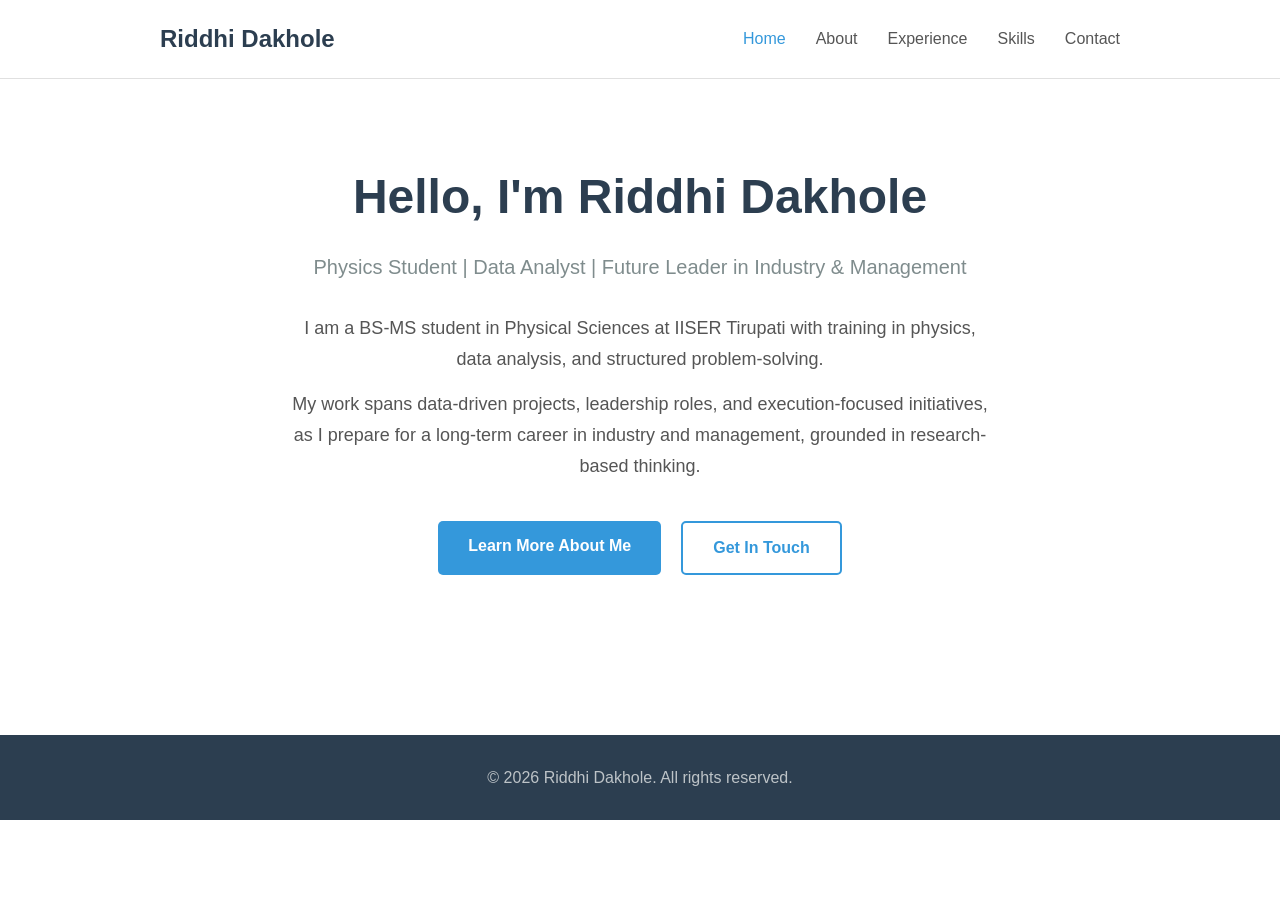
<file: index.html>
<!DOCTYPE html>
<html lang="en">
<head>
    <meta charset="UTF-8">
    <meta name="viewport" content="width=device-width, initial-scale=1.0">
    <title>Riddhi Dakhole - Home</title>
    <link rel="stylesheet" href="style.css">
</head>
<body>
    <nav>
        <div class="container">
            <h1 class="logo">Riddhi Dakhole</h1>
            <ul class="nav-links">
                <li><a href="index.html" class="active">Home</a></li>
                <li><a href="about.html">About</a></li>
                <li><a href="experience.html">Experience</a></li>
                <li><a href="skills.html">Skills</a></li>
                <li><a href="contact.html">Contact</a></li>
            </ul>
        </div>
    </nav>

    <main>
        <section class="hero">
            <div class="container">
                <h1 class="hero-title">Hello, I'm Riddhi Dakhole</h1>
                <p class="hero-subtitle">Physics Student | Data Analyst | Future Leader in Industry & Management</p>
                <div class="hero-description">
                    <p>I am a BS-MS student in Physical Sciences at IISER Tirupati with training in physics, data analysis, and structured problem-solving.</p>
                    <p>My work spans data-driven projects, leadership roles, and execution-focused initiatives, as I prepare for a long-term career in industry and management, grounded in research-based thinking.</p>
                </div>
                <div class="cta-buttons">
                    <a href="about.html" class="btn btn-primary">Learn More About Me</a>
                    <a href="contact.html" class="btn btn-secondary">Get In Touch</a>
                </div>
            </div>
        </section>
    </main>

    <footer>
        <div class="container">
            <p>&copy; 2026 Riddhi Dakhole. All rights reserved.</p>
        </div>
    </footer>
</body>
</html>
</file>
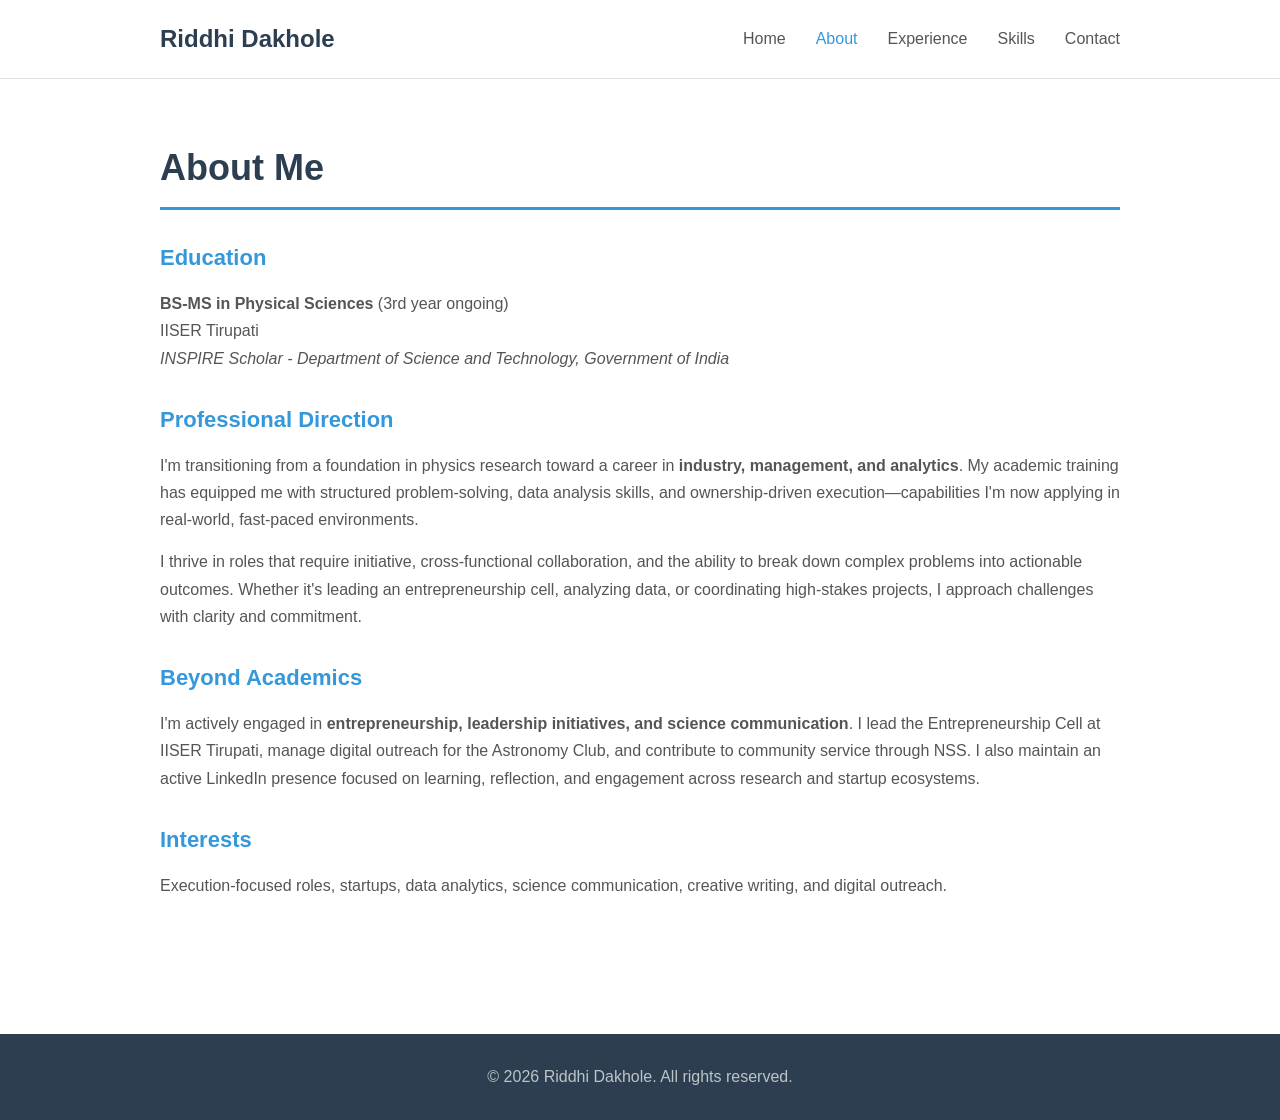
<file: about.html>
<!DOCTYPE html>
<html lang="en">
<head>
    <meta charset="UTF-8">
    <meta name="viewport" content="width=device-width, initial-scale=1.0">
    <title>About - Riddhi Dakhole</title>
    <link rel="stylesheet" href="style.css">
</head>
<body>
    <nav>
        <div class="container">
            <h1 class="logo">Riddhi Dakhole</h1>
            <ul class="nav-links">
                <li><a href="index.html">Home</a></li>
                <li><a href="about.html" class="active">About</a></li>
                <li><a href="experience.html">Experience</a></li>
                <li><a href="skills.html">Skills</a></li>
                <li><a href="contact.html">Contact</a></li>
            </ul>
        </div>
    </nav>

    <main>
        <section class="content-section">
            <div class="container">
                <h1>About Me</h1>
                
                <div class="about-content">
                    <h2>Education</h2>
                    <p><strong>BS-MS in Physical Sciences</strong> (3rd year ongoing)<br>
                    IISER Tirupati<br>
                    <em>INSPIRE Scholar - Department of Science and Technology, Government of India</em></p>

                    <h2>Professional Direction</h2>
                    <p>I'm transitioning from a foundation in physics research toward a career in <strong>industry, management, and analytics</strong>. My academic training has equipped me with structured problem-solving, data analysis skills, and ownership-driven execution—capabilities I'm now applying in real-world, fast-paced environments.</p>
                    
                    <p>I thrive in roles that require initiative, cross-functional collaboration, and the ability to break down complex problems into actionable outcomes. Whether it's leading an entrepreneurship cell, analyzing data, or coordinating high-stakes projects, I approach challenges with clarity and commitment.</p>

                    <h2>Beyond Academics</h2>
                    <p>I'm actively engaged in <strong>entrepreneurship, leadership initiatives, and science communication</strong>. I lead the Entrepreneurship Cell at IISER Tirupati, manage digital outreach for the Astronomy Club, and contribute to community service through NSS. I also maintain an active LinkedIn presence focused on learning, reflection, and engagement across research and startup ecosystems.</p>

                    <h2>Interests</h2>
                    <p>Execution-focused roles, startups, data analytics, science communication, creative writing, and digital outreach.</p>
                </div>
            </div>
        </section>
    </main>

    <footer>
        <div class="container">
            <p>&copy; 2026 Riddhi Dakhole. All rights reserved.</p>
        </div>
    </footer>
</body>
</html>
</file>
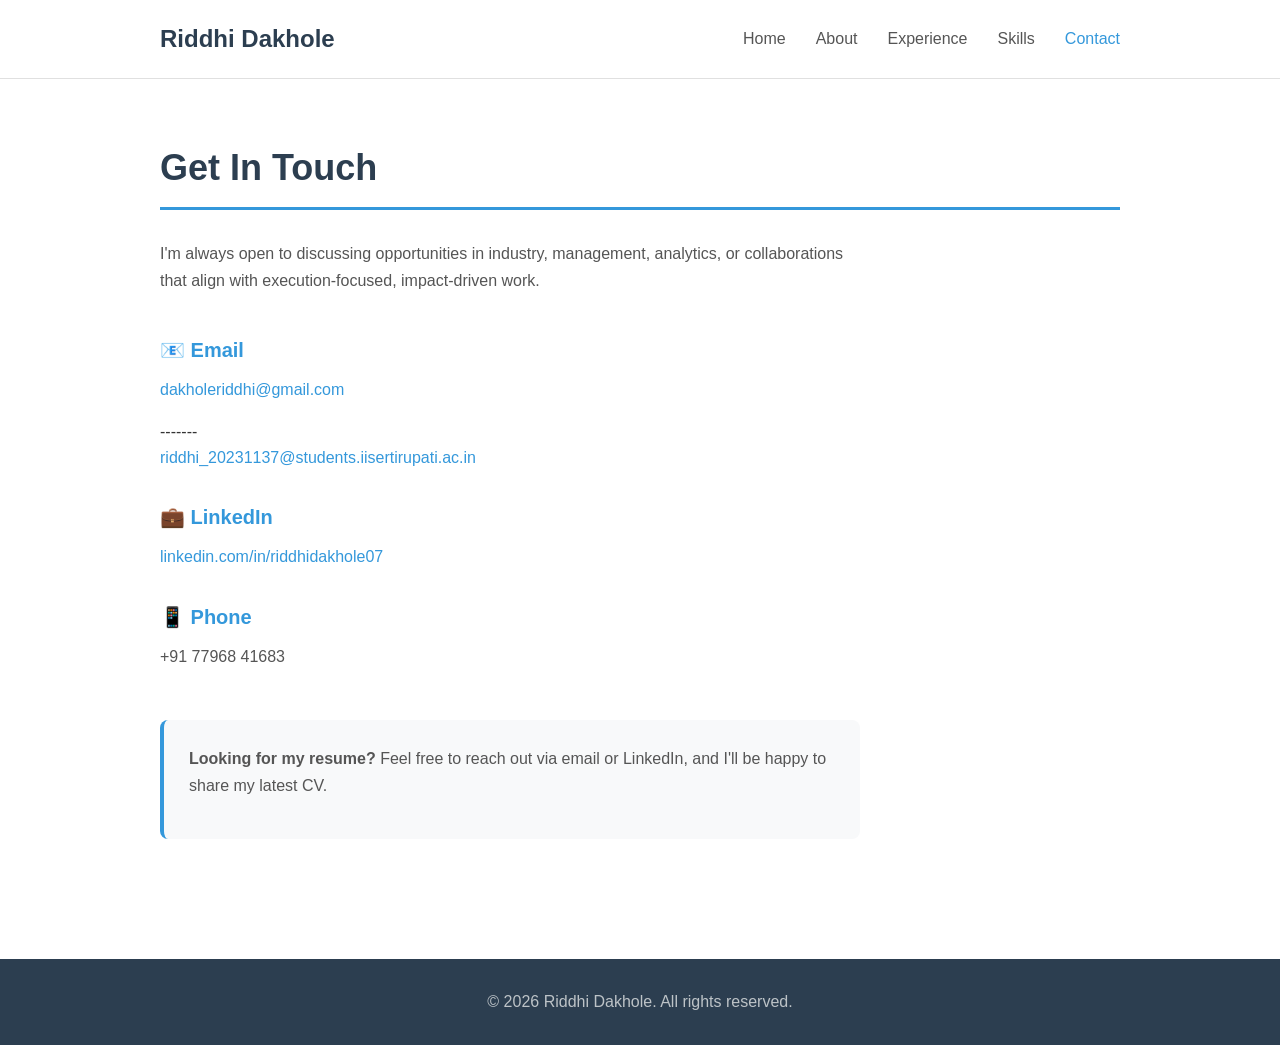
<file: contact.html>
<!DOCTYPE html>
<html lang="en">
<head>
    <meta charset="UTF-8">
    <meta name="viewport" content="width=device-width, initial-scale=1.0">
    <title>Contact - Riddhi Dakhole</title>
    <link rel="stylesheet" href="style.css">
</head>
<body>
    <nav>
        <div class="container">
            <h1 class="logo">Riddhi Dakhole</h1>
            <ul class="nav-links">
                <li><a href="index.html">Home</a></li>
                <li><a href="about.html">About</a></li>
                <li><a href="experience.html">Experience</a></li>
                <li><a href="skills.html">Skills</a></li>
                <li><a href="contact.html" class="active">Contact</a></li>
            </ul>
        </div>
    </nav>

    <main>
        <section class="content-section">
            <div class="container">
                <h1>Get In Touch</h1>
                
                <div class="contact-content">
                    <p>I'm always open to discussing opportunities in industry, management, analytics, or collaborations that align with execution-focused, impact-driven work.</p>

                    <div class="contact-info">
                        <div class="contact-item">
                            <h2>📧 Email</h2>
                            <p><a href="mailto:dakholeriddhi@gmail.com " >dakholeriddhi@gmail.com </a></p>
                            -------
                            <p><a href="riddhi_20231137@students.iisertirupati.ac.in">riddhi_20231137@students.iisertirupati.ac.in</a></p>
                        </div>

                        <div class="contact-item">
                            <h2>💼 LinkedIn</h2>
                            <p><a href="https://www.linkedin.com/in/riddhidakhole07/" target="_blank">linkedin.com/in/riddhidakhole07</a></p>
                        </div>

                        <div class="contact-item">
                            <h2>📱 Phone</h2>
                            <p>+91 77968 41683</p>
                        </div>
                    </div>

                    <div class="cta-section">
                        <p><strong>Looking for my resume?</strong> Feel free to reach out via email or LinkedIn, and I'll be happy to share my latest CV.</p>
                    </div>
                </div>
            </div>
        </section>
    </main>

    <footer>
        <div class="container">
            <p>&copy; 2026 Riddhi Dakhole. All rights reserved.</p>
        </div>
    </footer>
</body>
</html>
</file>
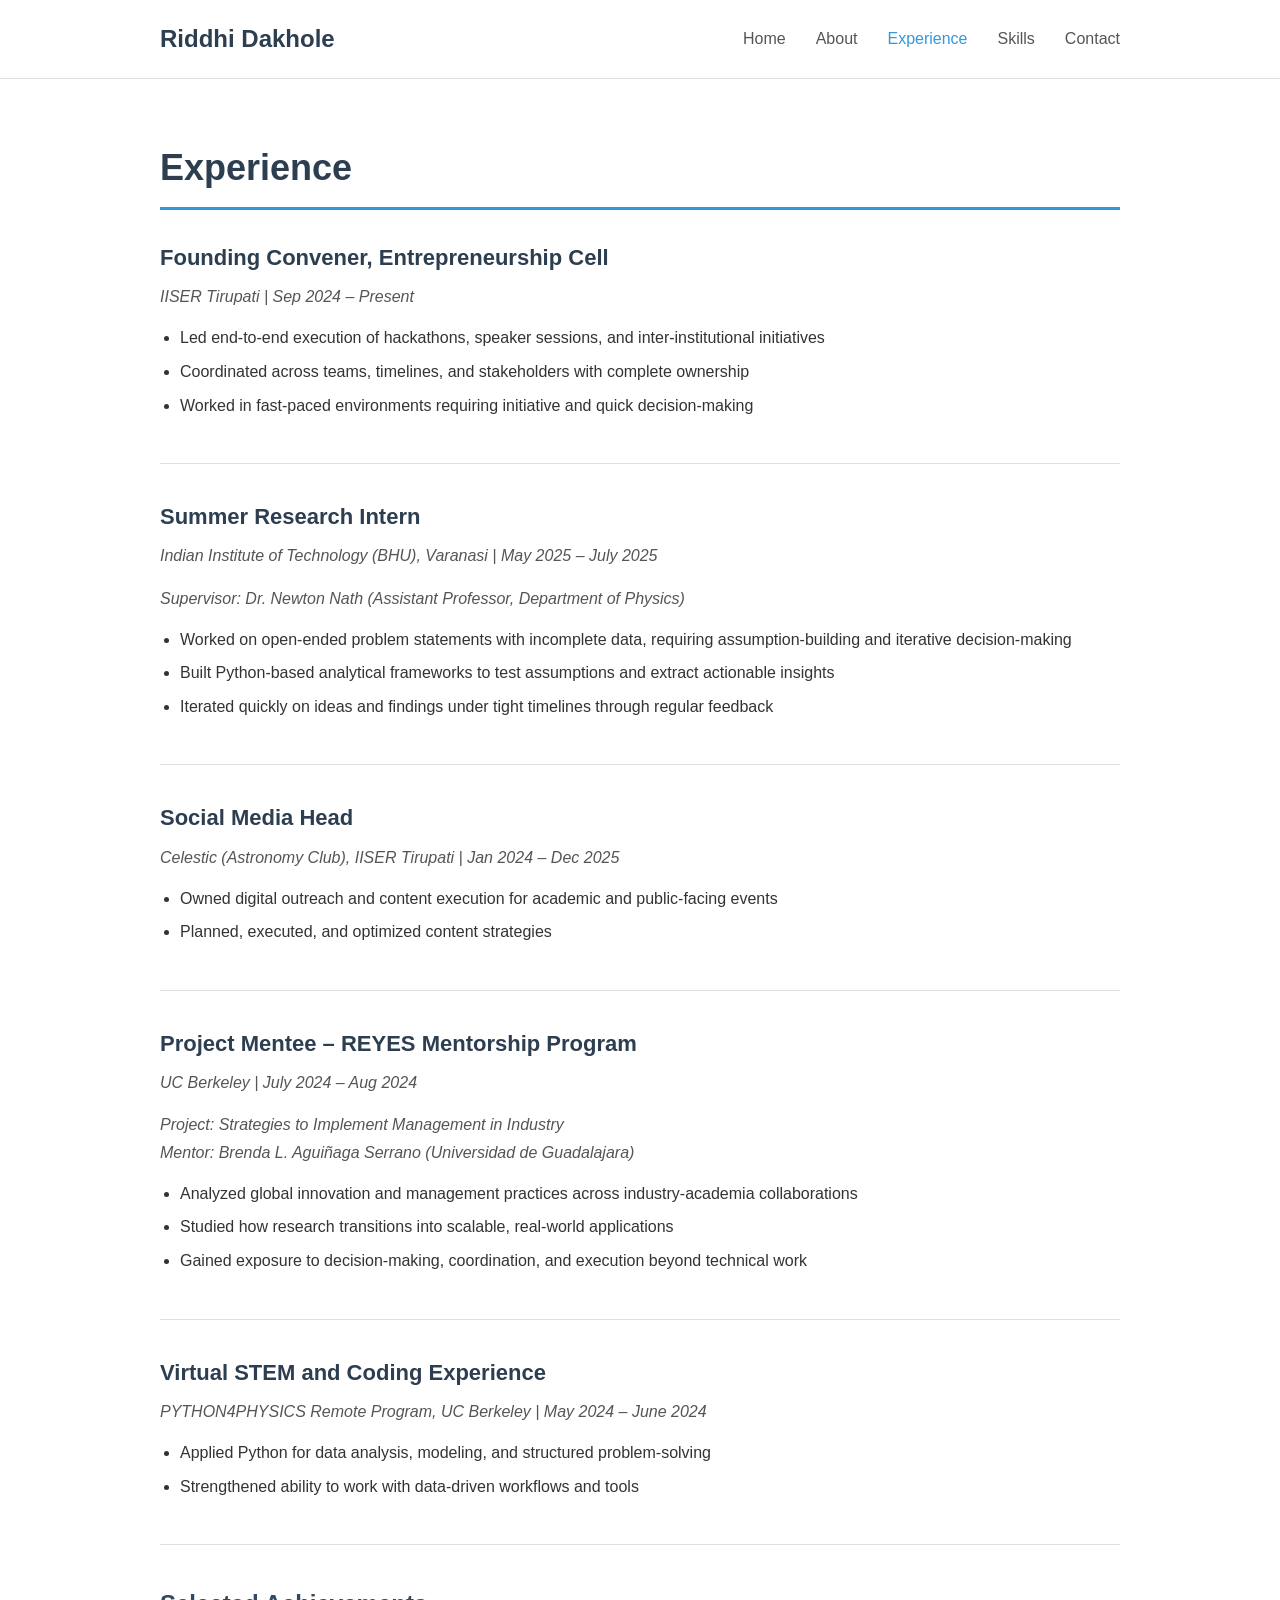
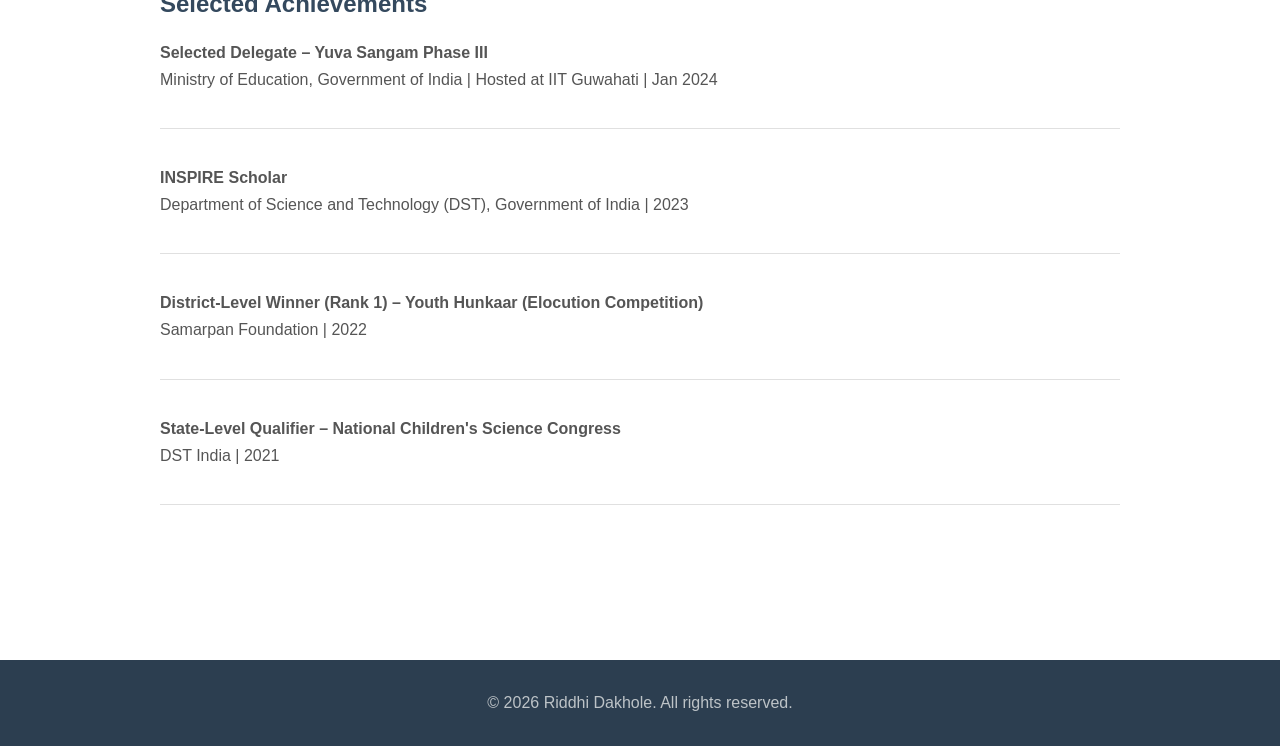
<file: experience.html>
<!DOCTYPE html>
<html lang="en">
<head>
    <meta charset="UTF-8">
    <meta name="viewport" content="width=device-width, initial-scale=1.0">
    <title>Experience - Riddhi Dakhole</title>
    <link rel="stylesheet" href="style.css">
</head>
<body>
    <nav>
        <div class="container">
            <h1 class="logo">Riddhi Dakhole</h1>
            <ul class="nav-links">
                <li><a href="index.html">Home</a></li>
                <li><a href="about.html">About</a></li>
                <li><a href="experience.html" class="active">Experience</a></li>
                <li><a href="skills.html">Skills</a></li>
                <li><a href="contact.html">Contact</a></li>
            </ul>
        </div>
    </nav>

    <main>
        <section class="content-section">
            <div class="container">
                <h1>Experience</h1>

                <div class="experience-item">
                    <h2>Founding Convener, Entrepreneurship Cell</h2>
                    <p class="meta">IISER Tirupati | Sep 2024 – Present</p>
                    <ul>
                        <li>Led end-to-end execution of hackathons, speaker sessions, and inter-institutional initiatives</li>
                        <li>Coordinated across teams, timelines, and stakeholders with complete ownership</li>
                        <li>Worked in fast-paced environments requiring initiative and quick decision-making</li>
                    </ul>
                </div>

                <div class="experience-item">
                    <h2>Summer Research Intern</h2>
                    <p class="meta">Indian Institute of Technology (BHU), Varanasi | May 2025 – July 2025</p>
                    <p><em>Supervisor: Dr. Newton Nath (Assistant Professor, Department of Physics)</em></p>
                    <ul>
                        <li>Worked on open-ended problem statements with incomplete data, requiring assumption-building and iterative decision-making</li>
                        <li>Built Python-based analytical frameworks to test assumptions and extract actionable insights</li>
                        <li>Iterated quickly on ideas and findings under tight timelines through regular feedback</li>
                    </ul>
                </div>

                <div class="experience-item">
                    <h2>Social Media Head</h2>
                    <p class="meta">Celestic (Astronomy Club), IISER Tirupati | Jan 2024 – Dec 2025</p>
                    <ul>
                        <li>Owned digital outreach and content execution for academic and public-facing events</li>
                        <li>Planned, executed, and optimized content strategies</li>
                    </ul>
                </div>

                <div class="experience-item">
                    <h2>Project Mentee – REYES Mentorship Program</h2>
                    <p class="meta">UC Berkeley | July 2024 – Aug 2024</p>
                    <p><em>Project: Strategies to Implement Management in Industry</em><br>
                    <em>Mentor: Brenda L. Aguiñaga Serrano (Universidad de Guadalajara)</em></p>
                    <ul>
                        <li>Analyzed global innovation and management practices across industry-academia collaborations</li>
                        <li>Studied how research transitions into scalable, real-world applications</li>
                        <li>Gained exposure to decision-making, coordination, and execution beyond technical work</li>
                    </ul>
                </div>

                <div class="experience-item">
                    <h2>Virtual STEM and Coding Experience</h2>
                    <p class="meta">PYTHON4PHYSICS Remote Program, UC Berkeley | May 2024 – June 2024</p>
                    <ul>
                        <li>Applied Python for data analysis, modeling, and structured problem-solving</li>
                        <li>Strengthened ability to work with data-driven workflows and tools</li>
                    </ul>
                </div>

                <h2 style="margin-top: 40px;">Selected Achievements</h2>
                
                <div class="achievement-item">
                    <p><strong>Selected Delegate – Yuva Sangam Phase III</strong><br>
                    Ministry of Education, Government of India | Hosted at IIT Guwahati | Jan 2024</p>
                </div>

                <div class="achievement-item">
                    <p><strong>INSPIRE Scholar</strong><br>
                    Department of Science and Technology (DST), Government of India | 2023</p>
                </div>

                <div class="achievement-item">
                    <p><strong>District-Level Winner (Rank 1) – Youth Hunkaar (Elocution Competition)</strong><br>
                    Samarpan Foundation | 2022</p>
                </div>

                <div class="achievement-item">
                    <p><strong>State-Level Qualifier – National Children's Science Congress</strong><br>
                    DST India | 2021</p>
                </div>
            </div>
        </section>
    </main>

    <footer>
        <div class="container">
            <p>&copy; 2026 Riddhi Dakhole. All rights reserved.</p>
        </div>
    </footer>
</body>
</html>
</file>
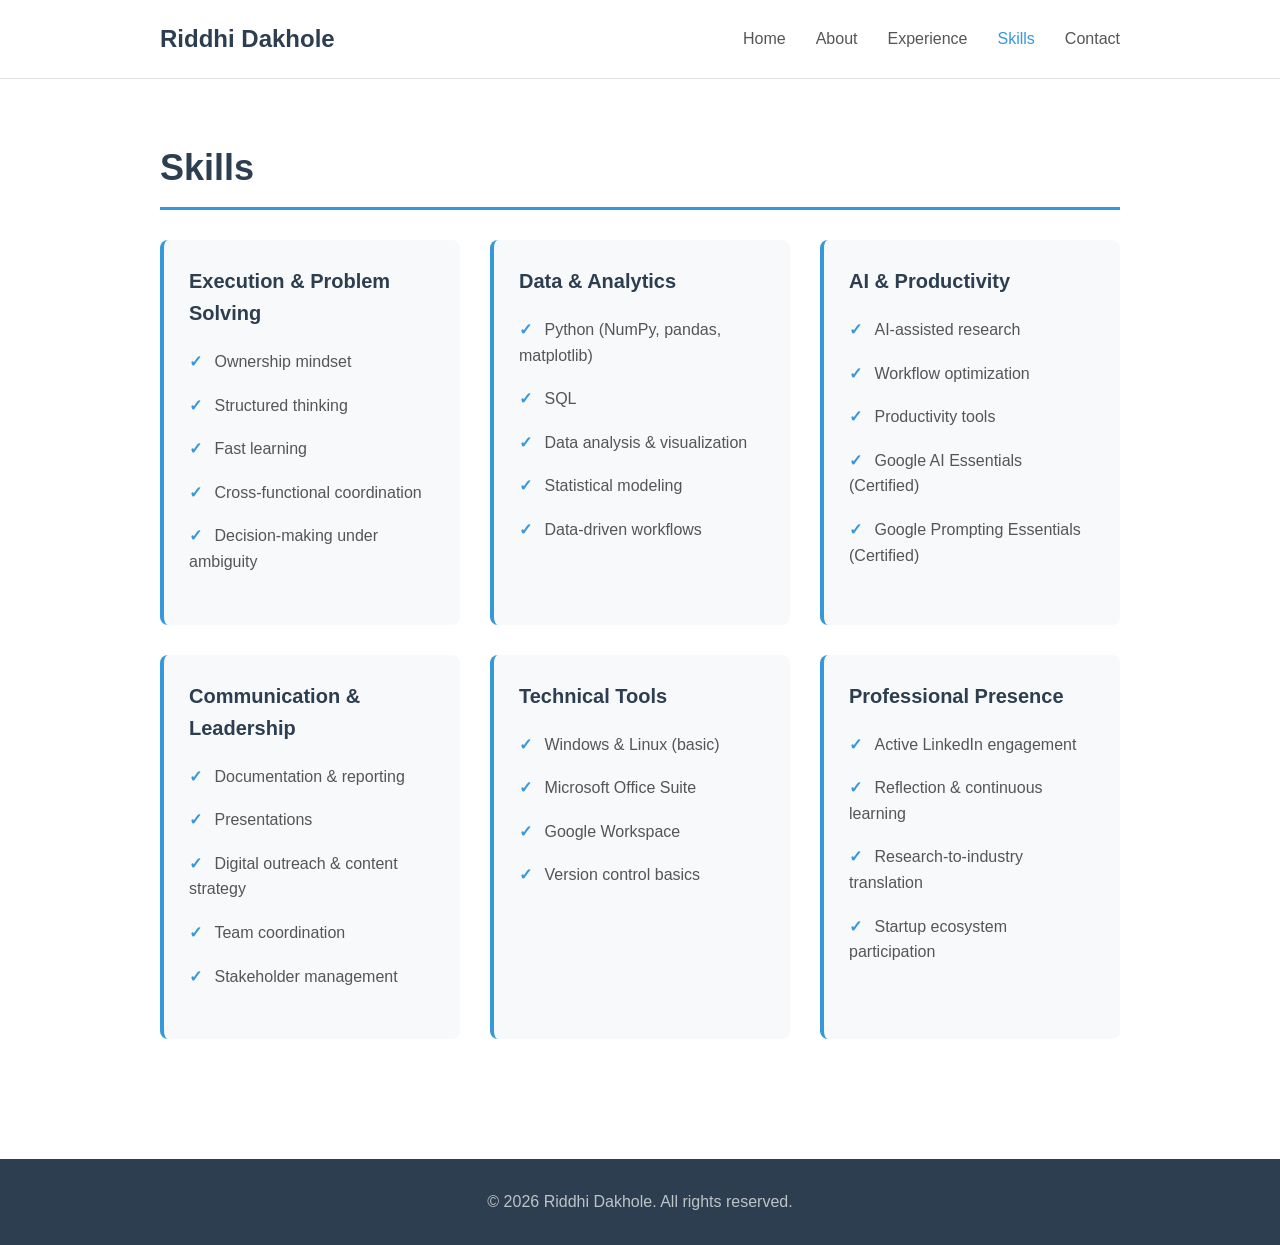
<file: skills.html>
<!DOCTYPE html>
<html lang="en">
<head>
    <meta charset="UTF-8">
    <meta name="viewport" content="width=device-width, initial-scale=1.0">
    <title>Skills - Riddhi Dakhole</title>
    <link rel="stylesheet" href="style.css">
</head>
<body>
    <nav>
        <div class="container">
            <h1 class="logo">Riddhi Dakhole</h1>
            <ul class="nav-links">
                <li><a href="index.html">Home</a></li>
                <li><a href="about.html">About</a></li>
                <li><a href="experience.html">Experience</a></li>
                <li><a href="skills.html" class="active">Skills</a></li>
                <li><a href="contact.html">Contact</a></li>
            </ul>
        </div>
    </nav>

    <main>
        <section class="content-section">
            <div class="container">
                <h1>Skills</h1>

                <div class="skills-grid">
                    <div class="skill-category">
                        <h2>Execution & Problem Solving</h2>
                        <ul>
                            <li>Ownership mindset</li>
                            <li>Structured thinking</li>
                            <li>Fast learning</li>
                            <li>Cross-functional coordination</li>
                            <li>Decision-making under ambiguity</li>
                        </ul>
                    </div>

                    <div class="skill-category">
                        <h2>Data & Analytics</h2>
                        <ul>
                            <li>Python (NumPy, pandas, matplotlib)</li>
                            <li>SQL</li>
                            <li>Data analysis & visualization</li>
                            <li>Statistical modeling</li>
                            <li>Data-driven workflows</li>
                        </ul>
                    </div>

                    <div class="skill-category">
                        <h2>AI & Productivity</h2>
                        <ul>
                            <li>AI-assisted research</li>
                            <li>Workflow optimization</li>
                            <li>Productivity tools</li>
                            <li>Google AI Essentials (Certified)</li>
                            <li>Google Prompting Essentials (Certified)</li>
                        </ul>
                    </div>

                    <div class="skill-category">
                        <h2>Communication & Leadership</h2>
                        <ul>
                            <li>Documentation & reporting</li>
                            <li>Presentations</li>
                            <li>Digital outreach & content strategy</li>
                            <li>Team coordination</li>
                            <li>Stakeholder management</li>
                        </ul>
                    </div>

                    <div class="skill-category">
                        <h2>Technical Tools</h2>
                        <ul>
                            <li>Windows & Linux (basic)</li>
                            <li>Microsoft Office Suite</li>
                            <li>Google Workspace</li>
                            <li>Version control basics</li>
                        </ul>
                    </div>

                    <div class="skill-category">
                        <h2>Professional Presence</h2>
                        <ul>
                            <li>Active LinkedIn engagement</li>
                            <li>Reflection & continuous learning</li>
                            <li>Research-to-industry translation</li>
                            <li>Startup ecosystem participation</li>
                        </ul>
                    </div>
                </div>
            </div>
        </section>
    </main>

    <footer>
        <div class="container">
            <p>&copy; 2026 Riddhi Dakhole. All rights reserved.</p>
        </div>
    </footer>
</body>
</html>
</file>
<file: style.css>
/* ===========================
   GENERAL RESET & BASE STYLES
   =========================== */

* {
    margin: 0;
    padding: 0;
    box-sizing: border-box;
}

body {
    font-family: 'Segoe UI', Tahoma, Geneva, Verdana, sans-serif;
    line-height: 1.6;
    color: #333;
    background-color: #ffffff;
}

.container {
    max-width: 1000px;
    margin: 0 auto;
    padding: 0 20px;
}

/* ===========================
   NAVIGATION
   =========================== */

nav {
    background-color: #ffffff;
    border-bottom: 1px solid #e0e0e0;
    padding: 20px 0;
    position: sticky;
    top: 0;
    z-index: 100;
}

nav .container {
    display: flex;
    justify-content: space-between;
    align-items: center;
}

.logo {
    font-size: 24px;
    font-weight: 600;
    color: #2c3e50;
}

.nav-links {
    display: flex;
    list-style: none;
    gap: 30px;
}

.nav-links a {
    text-decoration: none;
    color: #555;
    font-weight: 500;
    transition: color 0.3s ease;
}

.nav-links a:hover,
.nav-links a.active {
    color: #3498db;
}

/* ===========================
   HERO SECTION (Home Page)
   =========================== */

.hero {
    padding: 80px 0 100px 0;
    text-align: center;
}

.hero-title {
    font-size: 48px;
    font-weight: 700;
    color: #2c3e50;
    margin-bottom: 15px;
}

.hero-subtitle {
    font-size: 20px;
    color: #7f8c8d;
    margin-bottom: 30px;
}

.hero-description {
    max-width: 700px;
    margin: 0 auto 40px auto;
    font-size: 18px;
    line-height: 1.7;
    color: #555;
}

.hero-description p {
    margin-bottom: 15px;
}

.cta-buttons {
    display: flex;
    gap: 20px;
    justify-content: center;
    flex-wrap: wrap;
}

.btn {
    padding: 12px 30px;
    text-decoration: none;
    border-radius: 5px;
    font-weight: 600;
    transition: all 0.3s ease;
    display: inline-block;
}

.btn-primary {
    background-color: #3498db;
    color: white;
}

.btn-primary:hover {
    background-color: #2980b9;
    transform: translateY(-2px);
}

.btn-secondary {
    background-color: transparent;
    color: #3498db;
    border: 2px solid #3498db;
}

.btn-secondary:hover {
    background-color: #3498db;
    color: white;
    transform: translateY(-2px);
}

/* ===========================
   CONTENT SECTIONS
   =========================== */

.content-section {
    padding: 60px 0;
    min-height: calc(100vh - 200px);
}

.content-section h1 {
    font-size: 36px;
    color: #2c3e50;
    margin-bottom: 30px;
    border-bottom: 3px solid #3498db;
    padding-bottom: 10px;
}

.content-section h2 {
    font-size: 24px;
    color: #34495e;
    margin-top: 30px;
    margin-bottom: 15px;
}

.content-section p {
    margin-bottom: 15px;
    line-height: 1.7;
    color: #555;
}

.content-section ul {
    margin-left: 20px;
    margin-bottom: 20px;
}

.content-section li {
    margin-bottom: 8px;
    line-height: 1.6;
}

/* ===========================
   ABOUT PAGE
   =========================== */

.about-content h2 {
    color: #3498db;
    font-size: 22px;
}

/* ===========================
   EXPERIENCE PAGE
   =========================== */

.experience-item,
.achievement-item {
    margin-bottom: 35px;
    padding-bottom: 25px;
    border-bottom: 1px solid #e0e0e0;
}

.experience-item:last-of-type {
    border-bottom: none;
}

.experience-item h2 {
    color: #2c3e50;
    font-size: 22px;
    margin-top: 0;
    margin-bottom: 8px;
}

.meta {
    color: #7f8c8d;
    font-style: italic;
    margin-bottom: 10px;
}

.achievement-item p {
    margin-bottom: 10px;
}

/* ===========================
   SKILLS PAGE
   =========================== */

.skills-grid {
    display: grid;
    grid-template-columns: repeat(auto-fit, minmax(280px, 1fr));
    gap: 30px;
    margin-top: 30px;
}

.skill-category {
    background-color: #f8f9fa;
    padding: 25px;
    border-radius: 8px;
    border-left: 4px solid #3498db;
}

.skill-category h2 {
    color: #2c3e50;
    font-size: 20px;
    margin-top: 0;
    margin-bottom: 15px;
}

.skill-category ul {
    list-style: none;
    margin-left: 0;
}

.skill-category li {
    padding: 5px 0;
    color: #555;
}

.skill-category li:before {
    content: "✓ ";
    color: #3498db;
    font-weight: bold;
    margin-right: 8px;
}

/* ===========================
   CONTACT PAGE
   =========================== */

.contact-content {
    max-width: 700px;
}

.contact-info {
    margin-top: 40px;
}

.contact-item {
    margin-bottom: 30px;
}

.contact-item h2 {
    font-size: 20px;
    color: #3498db;
    margin-top: 0;
    margin-bottom: 10px;
}

.contact-item a {
    color: #3498db;
    text-decoration: none;
    font-weight: 500;
}

.contact-item a:hover {
    text-decoration: underline;
}

.cta-section {
    margin-top: 50px;
    padding: 25px;
    background-color: #f8f9fa;
    border-radius: 8px;
    border-left: 4px solid #3498db;
}

/* ===========================
   FOOTER
   =========================== */

footer {
    background-color: #2c3e50;
    color: white;
    text-align: center;
    padding: 30px 0;
    margin-top: 60px;
}

footer p {
    margin: 0;
    color: #bdc3c7;
}

/* ===========================
   RESPONSIVE DESIGN
   =========================== */

@media (max-width: 768px) {
    .nav-links {
        gap: 15px;
        font-size: 14px;
    }

    .hero-title {
        font-size: 32px;
    }

    .hero-subtitle {
        font-size: 18px;
    }

    .hero-description {
        font-size: 16px;
    }

    .content-section h1 {
        font-size: 28px;
    }

    .skills-grid {
        grid-template-columns: 1fr;
    }

    .cta-buttons {
        flex-direction: column;
        align-items: center;
    }

    .btn {
        width: 100%;
        max-width: 300px;
        text-align: center;
    }
}

@media (max-width: 480px) {
    .logo {
        font-size: 20px;
    }

    .nav-links {
        gap: 10px;
        font-size: 12px;
    }

    .hero-title {
        font-size: 26px;
    }

    .hero {
        padding: 40px 0 60px 0;
    }
}
</file>
